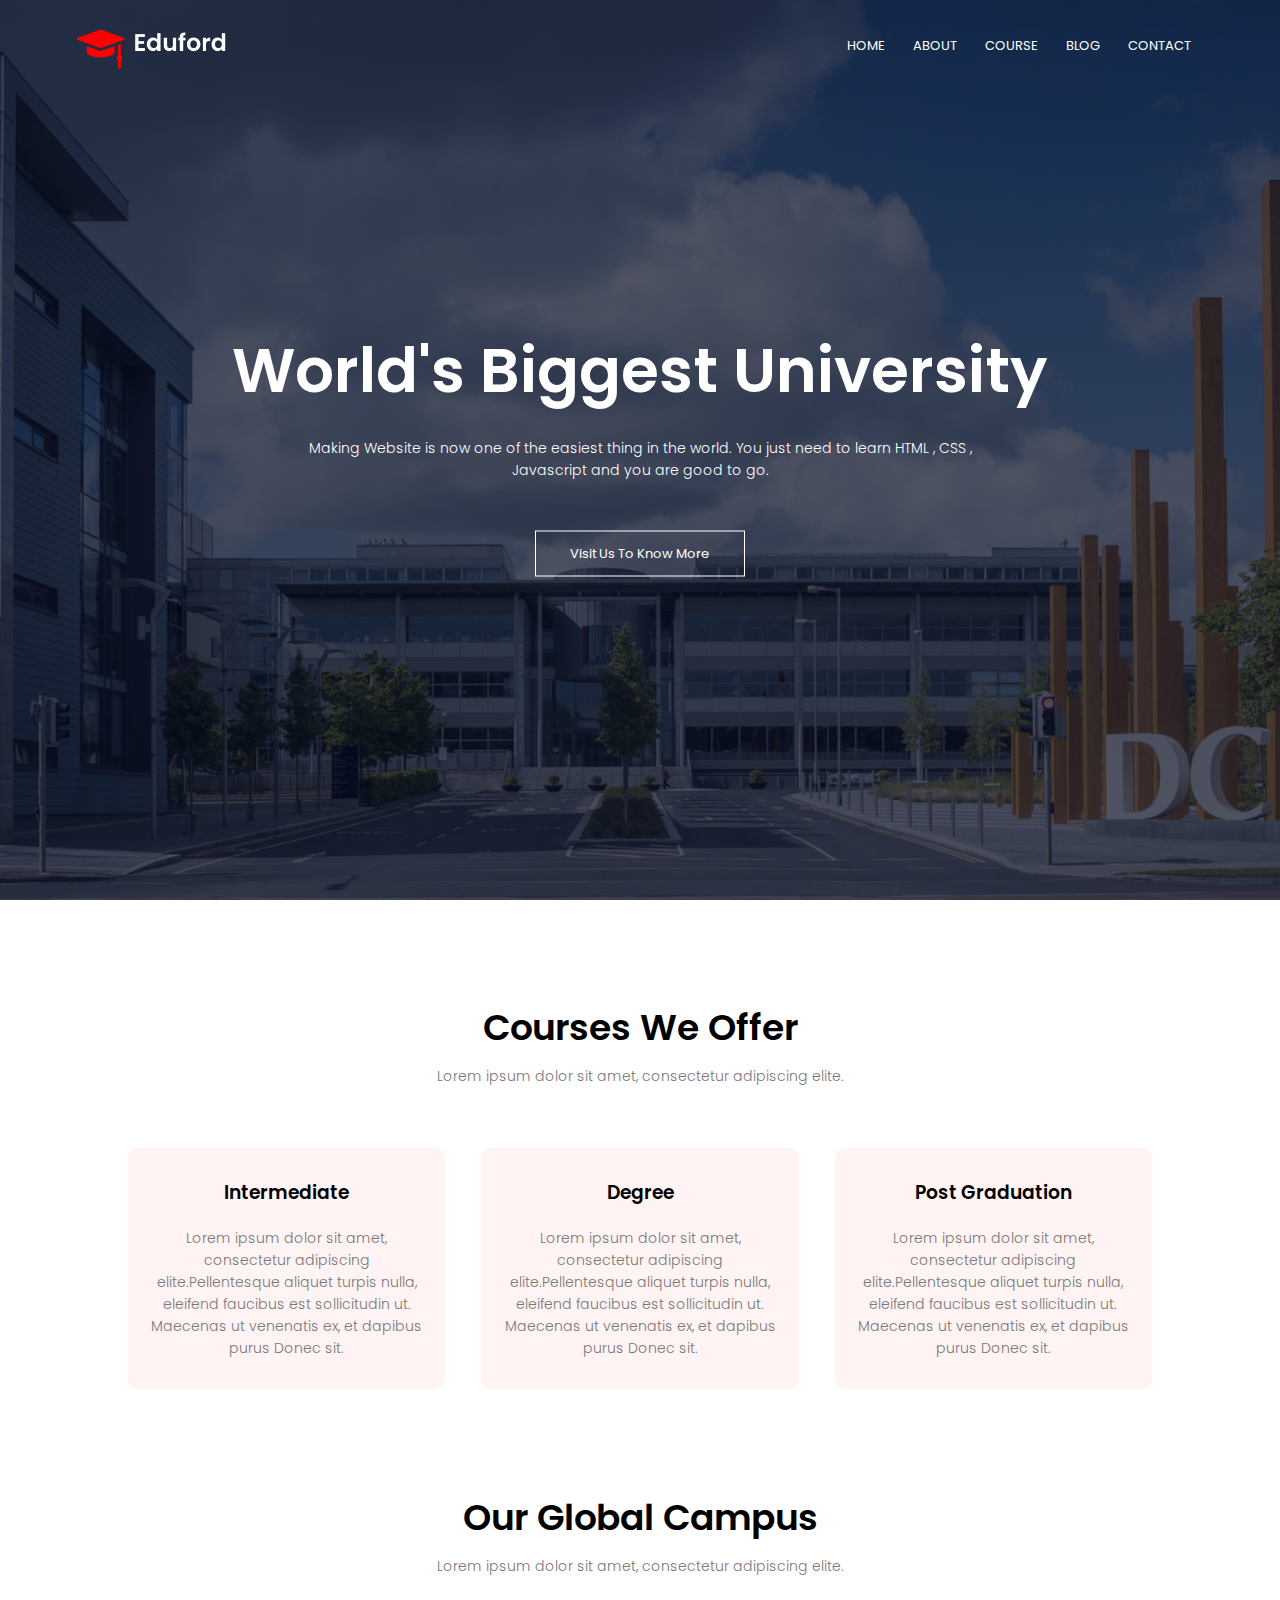
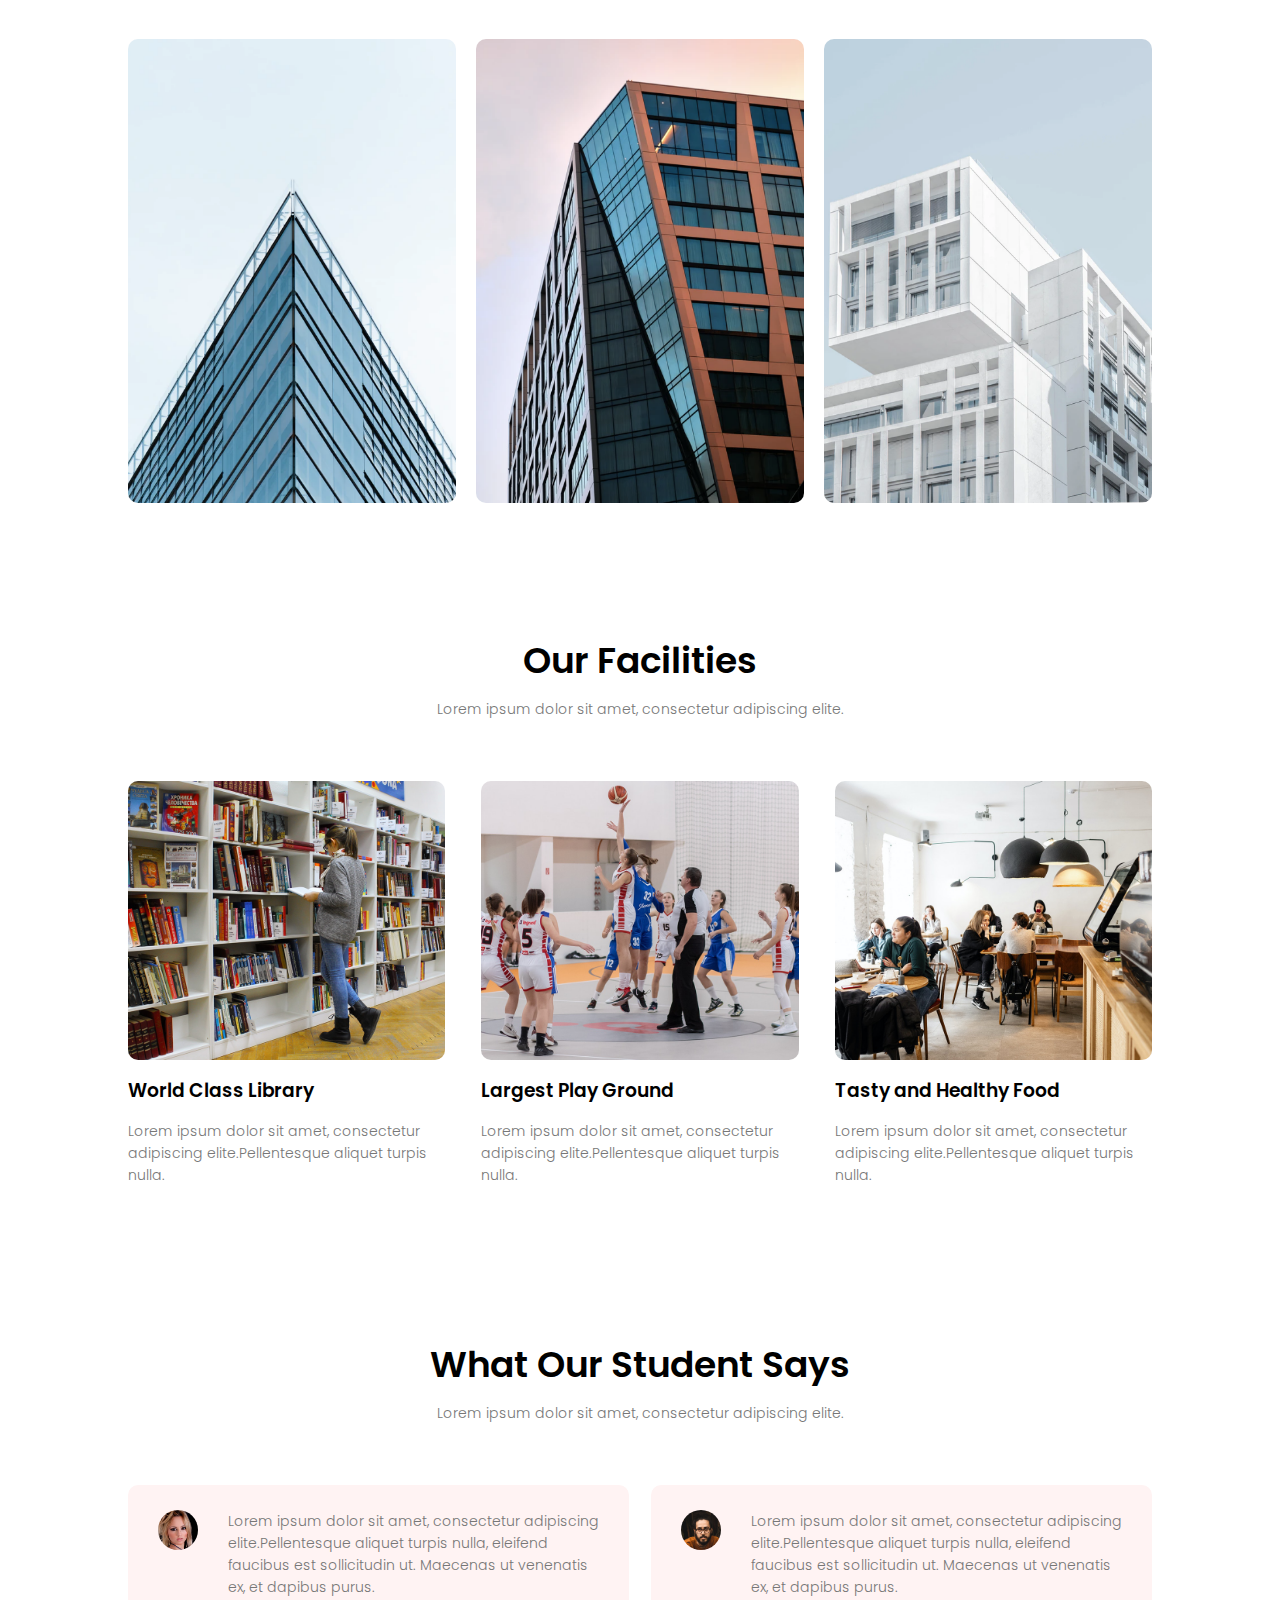
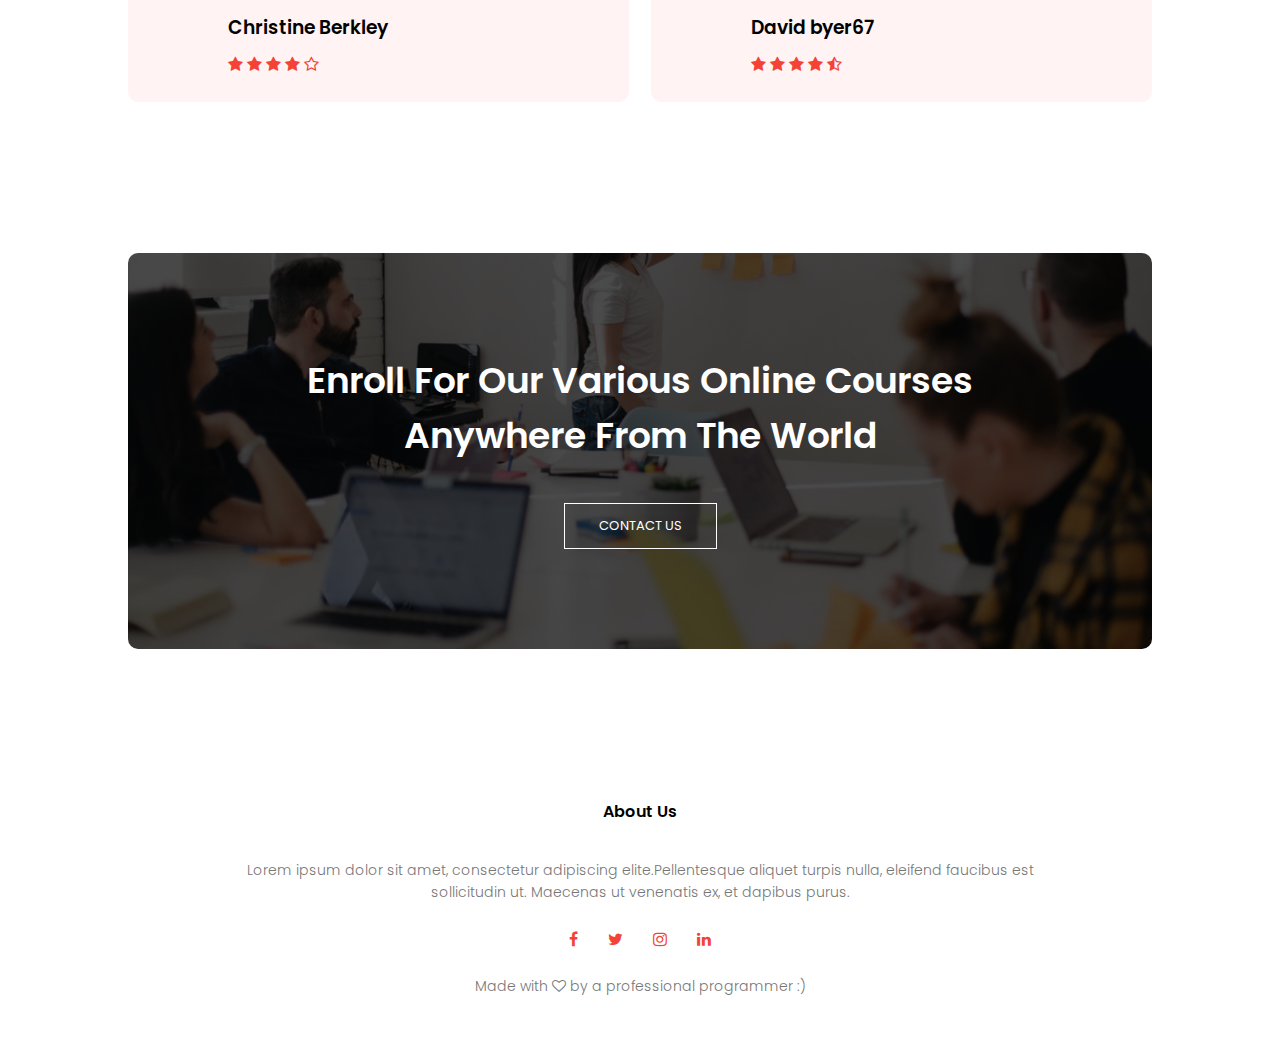
<file: index.html>
<! DOCTYPE html>
<html>
    <head>
	    <meta name="viewport" content="width=device-width, initial-scale=1.0">
		<title>University Website Design</title>
		<link rel="stylesheet" href="style.css">
		<link rel="preconnect" href="https://fonts.gstatic.com">
<link href="https://fonts.googleapis.com/css2?family=Poppins:ital,wght@0,200;0,300;0,400;0,600;0,700;1,100&display=swap" rel="stylesheet">
<link rel="stylesheet" href="https://cdnjs.cloudflare.com/ajax/libs/font-awesome/4.7.0/css/font-awesome.css">
	</head>
<body> 
    <section class="header">
	    <nav>
		    <a href="index.html"><img src="logo.png"></a>
			<div class="nav-links" id="navlinks">
			<i class="fa fa-times" onclick="hideMenu()" ></i>

			    <ul>
				   <li><a href="index.html">HOME</a></li>
				   <li><a href="about.html">ABOUT</a></li>
				   <li><a href="">COURSE</a></li>
				   <li><a href="">BLOG</a></li>
				   <li><a href="">CONTACT</a></li>
				</ul>
			</div>
			<i class="fa fa-bars" onclick="showMenu()"></i>
			
	
	    </nav>
		<div class="text-box">
		    <h1>World's Biggest University</h1>
			<p>Making Website is now one of the easiest thing in the world. You just need to learn HTML , CSS ,<br>Javascript and you are good to go.</p>
			<a href="" class="hero-btn">Visit Us To Know More</a>
		</div>	
			</section>
	<!-----course------>
	<section class="course">
	    <h1>Courses We Offer</h1>
	    <p>Lorem ipsum dolor sit amet, consectetur adipiscing elite.</p>
	<div class="row">
	    <div class="course-col">
		<h3>Intermediate</h3>
		<p>Lorem ipsum dolor sit amet, consectetur adipiscing elite.Pellentesque aliquet turpis nulla, eleifend faucibus est sollicitudin ut. Maecenas ut venenatis ex, et dapibus purus Donec sit.</p>
	     
	</div>
	<div class="course-col">
		<h3>Degree</h3>
		<p>Lorem ipsum dolor sit amet, consectetur adipiscing elite.Pellentesque aliquet turpis nulla, eleifend faucibus est sollicitudin ut. Maecenas ut venenatis ex, et dapibus purus Donec sit.</p>
	     
	</div>
	<div class="course-col">
		<h3>Post Graduation</h3>
		<p>Lorem ipsum dolor sit amet, consectetur adipiscing elite.Pellentesque aliquet turpis nulla, eleifend faucibus est sollicitudin ut. Maecenas ut venenatis ex, et dapibus purus Donec sit.</p>
	     
	</div>
	
	</section>
	<!-----campus---->
	<section class="campus">
	<h1>Our Global Campus</h1>
	 <p>Lorem ipsum dolor sit amet, consectetur adipiscing elite.</p>
	<div class="row">
	    <div class="campus-col">
		    <img src="london.png">
			<div class="layer">
			    <h3>LONDON</h3>
			</div>
		</div>
		<div class="campus-col">
		    <img src="newyork.png">
			<div class="layer">
			    <h3>NEW YORK</h3>
			</div>
		</div>
		<div class="campus-col">
		    <img src="washington.png">
			<div class="layer">
			    <h3>WASHINGTON</h3>
			</div>
		</div>
	</div>
	 
	 
	 
	 
	</section>
	<!-------facilities------>
	<section class="facilities">
	    <h1>Our Facilities</h1>
		<p>Lorem ipsum dolor sit amet, consectetur adipiscing elite.</p>
	<div class="row">
	    <div class="facilities-col">
		    <img src="library.png">
			<h3>World Class Library</h3>
			<p>Lorem ipsum dolor sit amet, consectetur adipiscing elite.Pellentesque aliquet turpis nulla.</p>
		</div>
		<div class="facilities-col">
		    <img src="basketball.png">
			<h3>Largest Play Ground</h3>
			<p>Lorem ipsum dolor sit amet, consectetur adipiscing elite.Pellentesque aliquet turpis nulla.</p>
		</div>
		<div class="facilities-col">
		    <img src="cafeteria.png">
			<h3>Tasty and Healthy Food</h3>
			<p>Lorem ipsum dolor sit amet, consectetur adipiscing elite.Pellentesque aliquet turpis nulla.</p>
		</div>
	</div>	
	
</section>
<!-------testimonials------->
<section class="testimonials">
    <h1>What Our Student Says</h1>
	<p>Lorem ipsum dolor sit amet, consectetur adipiscing elite.</p>
    <div class="row">
	    <div class="testimonials-col">
	        <img src="user1.jpg">
		    <div>
			    <p>Lorem ipsum dolor sit amet, consectetur adipiscing elite.Pellentesque aliquet turpis nulla, eleifend faucibus est sollicitudin ut. Maecenas ut venenatis ex, et dapibus purus.</p>
			     <h3>Christine Berkley</h3>
				 <i class="fa fa-star" ></i>
				 <i class="fa fa-star" ></i>
				 <i class="fa fa-star" ></i>
				 <i class="fa fa-star" ></i>
				 <i class="fa fa-star-o" ></i>

		    </div>
		</div>
		<div class="testimonials-col">
	        <img src="user2.jpg">
		    <div>
			    <p>Lorem ipsum dolor sit amet, consectetur adipiscing elite.Pellentesque aliquet turpis nulla, eleifend faucibus est sollicitudin ut. Maecenas ut venenatis ex, et dapibus purus.</p>
			     <h3>David byer67</h3>
				  <i class="fa fa-star" ></i>
				 <i class="fa fa-star" ></i>
				 <i class="fa fa-star" ></i>
				 <i class="fa fa-star" ></i>
				 <i class="fa fa-star-half-o" ></i>
		    </div>
		</div>
	</div>




</section>
<!-----Call To Action----->
<section class="cta">
<h1>Enroll For Our Various Online Courses<br> Anywhere From The World</h1>
<a href="" class="hero-btn">CONTACT US</a>



</section>

<!------Footer------>
<section class="footer">
    <h4>About Us</h4>
<p>Lorem ipsum dolor sit amet, consectetur adipiscing elite.Pellentesque aliquet turpis nulla, eleifend faucibus est <br> sollicitudin ut. Maecenas ut venenatis ex, et dapibus purus.</p>
<div class="icons">
<i class="fa fa-facebook" ></i>	
<i class="fa fa-twitter" ></i>	
<i class="fa fa-instagram" ></i>
<i class="fa fa-linkedin" ></i>	
</div>
<p>Made with <i class="fa fa-heart-o"></i> by a professional programmer :) </p>	
</section>
	
	
	
	
	
	
	<!-------javaScript for Toggle Menu--------->
	
    <script>
      
	var navLinks = document.getElementById('navlinks');
	function showMenu(){
	    navLinks.style.right = "0";
		}
	function hideMenu(){
	    navLinks.style.right = "-200px";
		}
   	
	
    </script>
	








</body>
















</html>
</file>
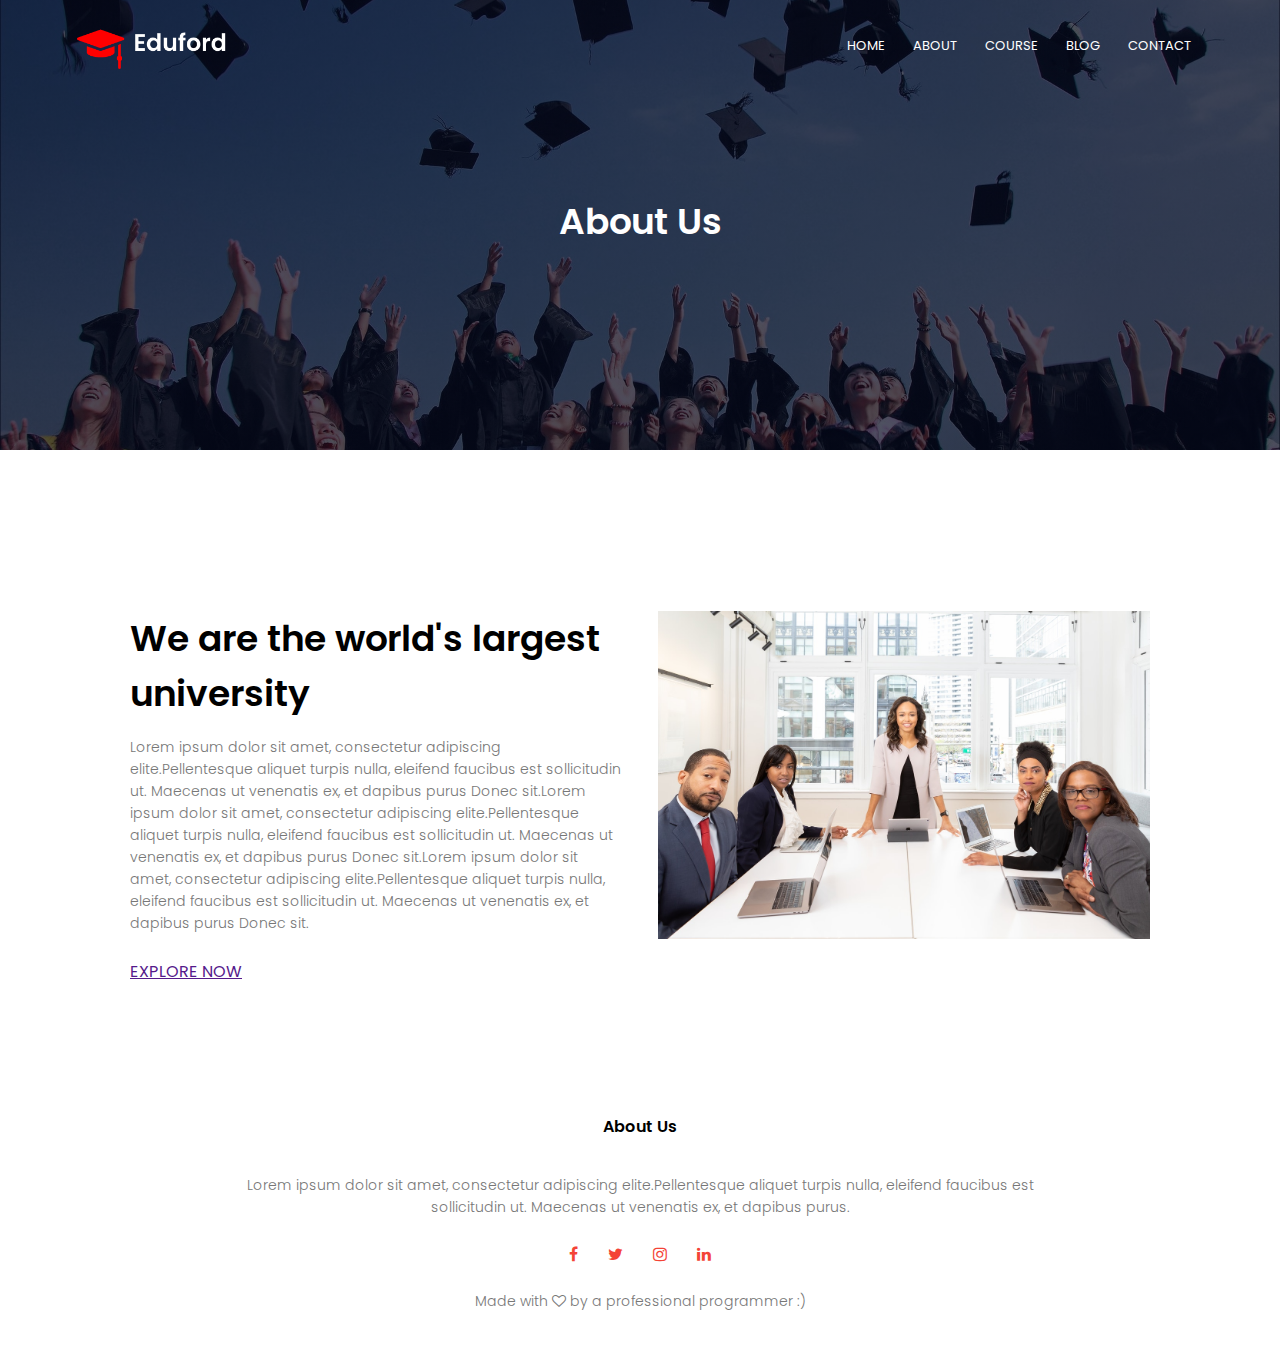
<file: about.html>
<! DOCTYPE html>
<html>
    <head>
	    <meta name="viewport" content="width=device-width, initial-scale=1.0">
		<title>University Website Design</title>
		<link rel="stylesheet" href="style.css">
		<link rel="preconnect" href="https://fonts.gstatic.com">
<link href="https://fonts.googleapis.com/css2?family=Poppins:ital,wght@0,200;0,300;0,400;0,600;0,700;1,100&display=swap" rel="stylesheet">
<link rel="stylesheet" href="https://cdnjs.cloudflare.com/ajax/libs/font-awesome/4.7.0/css/font-awesome.css">
	</head>
<body> 
    <section class="sub-header">
	    <nav>
		    <a href="index.html"><img src="logo.png"></a>
			<div class="nav-links" id="navlinks">
			<i class="fa fa-times" onclick="hideMenu()" ></i>

			    <ul>
				   <li><a href="index.html">HOME</a></li>
				   <li><a href="about.html">ABOUT</a></li>
				   <li><a href="">COURSE</a></li>
				   <li><a href="">BLOG</a></li>
				   <li><a href="">CONTACT</a></li>
				</ul>
			</div>
			<i class="fa fa-bars" onclick="showMenu()"></i>
			
	
	    </nav>
		<h1>About Us</h1>
			
			</section>
<!----- about us content----->
<section class="about-us">
        
    <div class="row">
	    <div class="about-col">
		    <h1>We are the world's largest university</h1>
			<p>Lorem ipsum dolor sit amet, consectetur adipiscing elite.Pellentesque aliquet turpis nulla, eleifend faucibus est sollicitudin ut. Maecenas ut venenatis ex, et dapibus purus Donec sit.Lorem ipsum dolor sit amet, consectetur adipiscing elite.Pellentesque aliquet turpis nulla, eleifend faucibus est sollicitudin ut. Maecenas ut venenatis ex, et dapibus purus Donec sit.Lorem ipsum dolor sit amet, consectetur adipiscing elite.Pellentesque aliquet turpis nulla, eleifend faucibus est sollicitudin ut. Maecenas ut venenatis ex, et dapibus purus Donec sit.</p>
			<a href="">EXPLORE NOW</a>
		</div>
		<div class="about-col">
		    <img src="about.jpg">
		</div>
	</div>






</section>


<!------Footer------>
<section class="footer">
    <h4>About Us</h4>
<p>Lorem ipsum dolor sit amet, consectetur adipiscing elite.Pellentesque aliquet turpis nulla, eleifend faucibus est <br> sollicitudin ut. Maecenas ut venenatis ex, et dapibus purus.</p>
<div class="icons">
<i class="fa fa-facebook" ></i>	
<i class="fa fa-twitter" ></i>	
<i class="fa fa-instagram" ></i>
<i class="fa fa-linkedin" ></i>	
</div>
<p>Made with <i class="fa fa-heart-o"></i> by a professional programmer :) </p>	
</section>
	
	
	
	
	
	
	<!-------javaScript for Toggle Menu--------->
	
    <script>
      
	var navLinks = document.getElementById('navlinks');
	function showMenu(){
	    navLinks.style.right = "0";
		}
	function hideMenu(){
	    navLinks.style.right = "-200px";
		}
   	
	
    </script>
	








</body>
















</html>
</file>
<file: style.css>
*{
	margin:0;
	padding:0;
	font-family: 'Poppins', sans-serif;
}
body {
	overflow-x:hidden;
}
.header{
	min-height:100vh;
	width:100%;
	background-image: linear-gradient(rgba(4,9,30,0.7),rgba(4,9,30,0.7)),url(banner.png);
    background-position: center;
	background-size: cover;
	position:relative;
}
nav{
	display:flex;
	padding:2% 6%;
	justify-content:space-between;
	align-items: center;
}
nav img{
	width:150px;
}
.nav-links{
	flex:1;
	text-align:right;
}
.nav-links ul li{
	list-style: none;
	display: inline-block;
	padding: 8px 12px;
	position: relative;
}
.nav-links ul li a{
	color:#fff;
	text-decoration: none;
	font-size: 13px;
}
.nav-links ul li::after{
	content: '';
	width: 0%;
	height: 2px;
	background: #f44336;
	display:block;
	margin:auto;
	transition: 0.5s;
	
}
.nav-links ul li:hover::after{
	width:100%;
}
.text-box{
	width: 90%;
	color: #fff;
	position: absolute;
	top: 50%;
	left: 50%;
	transform: translate(-50%,-50%);
	text-align:center;
}
.text-box h1{
	font-size: 62px;
}
.text-box p{
	margin: 10px 0 40px;
	font-size: 14px;
	color:#fff;
}
.hero-btn{
	display: inline-block;
	text-decoration: none;
	color: #fff;
	border: 1px solid #fff;
	padding: 12px 34px;
	font-size: 13px;
	background: transparent;
	position: relative;
	cursor: pointer;
}
.hero-btn:hover{
	border: 1px solid #f44336;
	background: #f44336;
	transition: 1s;
}
nav .fa{
	display:none;
}
@media(max-width:700px){
	.text-box h1{
		font-size: 20px;
	}
	.nav-links ul li{
		display:block;
	}

.nav-links {
	position:absolute;
	background: #f44336;
	height: 100vh;
	width: 200px;
	top:0;
	right: -200px;
	text-align:left;
	z-index: 2;
	transition: 1s;
	
}
nav .fa {
	display: block;
	color: #fff;
	margin: 10px;
	font-size: 22px;
	cursor:pointer;
}
	.nav-links ul{
		padding: 30px;
	}
}

/*-------course------*/
.course{
	width: 80%;
	margin: auto;
	text-align: center;
	padding-top:100px;
}
h1{
	font-size:36px;
	font-weight: 600;
}
p{
	color:#777;
	font-size: 14px;
	font-weight: 300;
	line-height:22px;
	padding:10px;
}
.row{
	margin-top: 5%;
	display: flex;
	justify-content: space-between;
}
.course-col{
	flex-basis: 31%;
	background: #fff3f3;
	border-radius: 10px;
	margin-bottom: 5%;
	padding: 20px 12px;
	box-sizing: border-box;
	transition: 0.5s;
}

h3{
	text-align: center;
	font-weight: 600;
	margin: 10px 0;
}
.course-col:hover{
	box-shadow: 0 0 20px 0px rgba(0,0,0.2);
}	
@media(max-width: 700px){
	.row{
		flex-direction:column;
	}
}
.campus{
    width: 80%;
	margin:auto;
	text-align: center;
	padding-top: 50px;
}
.campus-col{
	flex-basis: 32%;
	border-radius: 10px;
	margin-bottom: 30px;
	position:relative;
	overflow:hidden;
}
.campus-col img{
	width: 100%;
	display:block;
}
.layer{
	height: 100%;
	width: 100%;
	position: absolute;
	top:0;
	left: 0;
	transition:0.5s;
}
.layer:hover{
	background: rgba(226,0,0,0.7);
}
.layer h3{
	width:100%;
	font-weight: 500;
	color: #fff;
	font-size: 26px;
	bottom: 0;
	left: 50%;
	transform: translateX(-50%);
	position:absolute;
	opacity: 0;
	transition: 0.5s;
}
.layer:hover h3{
	bottom:49%;
	opacity:1;
}
/*------facilities-------*/
.facilities{
	width: 80%;
	margin: auto;
	text-align: center;
	padding-top: 100px;
}
.facilities-col{
	flex-basis: 31%;
	border-radius: 10px;
	margin-bottom: 5%;
	text-align: left;
}
.facilities-col img {
	width: 100%;
	border-radius: 10px;
}
.facilities-col p{
	padding:0;
}
.facilities-col h3{
	margin-top: 16px;
	margin-bottom: 15px;
	text-align: left;
}
/*------testimonials-----*/
.testimonials {
	width: 80%;
	margin: auto;
	padding-top: 100px;
	text-align: center;
}
.testimonials-col{
	flex-basis: 44%;
	border-radius: 10px;
	margin-bottom: 5%;
	text-align: left;
	background: #fff3f3;
	padding: 25px;
	cursor: pointer;
	display:flex;
}
.testimonials-col img{
	height: 40px;
	margin-left: 5px;
	margin-right: 30px;
	border-radius: 50%;
}
.testimonials-col p{
	padding:0;
}
.testimonials-col h3{
	margin-top: 15px;
	text-align:left;
}
.testimonials-col .fa{
	color: #f44336;
}
@media(max-width: 700px){
	.testimonials-col img{
	
	margin-left: 0px;
	margin-right: 15px;
	
}
}
/*------Call To Action--------*/
.cta{
	margin:100px auto;
	width: 80%;
	background-image: linear-gradient(rgba(0,0,0,0.7),rgba(0,0,0,0.7)),url(banner2.jpg);
	background-position: center;
	background-size: cover;
	border-radius: 10px;
	text-align: center;
	padding: 100px 0;
}
.cta h1{
	color: #fff;
	margin-bottom: 40px;
	padding: 0;
}
@media(max-width: 700px){
	.cta h1{
		font-size: 24px;
	}
}
/*-----footer-----*/
.footer{
	width: 100%;
	text-align:center;
	padding: 30px 0;
}
.footer h4{
	margin-bottom: 25px;
	margin-top: 20px;
	font-weight: 600;
}
.icons .fa{
	color: #f44336;
	margin: 0 13px;
	cursor:pointer;
	padding: 18px 0;
}
.fa-heart-0{
	color: #f44336;
}
/*-----about us page-----*/
 .sub-header{
	height: 50vh;
	width: 100%;
	background-image: linear-gradient(rgba(4,9,30,0.7),rgba(4,9,30,0.7)),url(background.jpg);
	background-position: center;
	background-size: cover;
	text-align: center;
	color: #fff;
 }
 .sub-header h1{
	 margin-top:100px;
 }
 .about-us{
	 width: 80%;
	 margin: auto;
	 padding-top: 80px;
	 padding-bottom: 50px;
 }
 .about-col{
	flex-basis:48%;
	padding: 30px 2px;
 }
 .about-col img{
	 width: 100%;
 }
 .about-col h1{
	 padding-top:0;
 }
 .about-col p{
	 padding: 15px 0 25px;
 }
</file>
